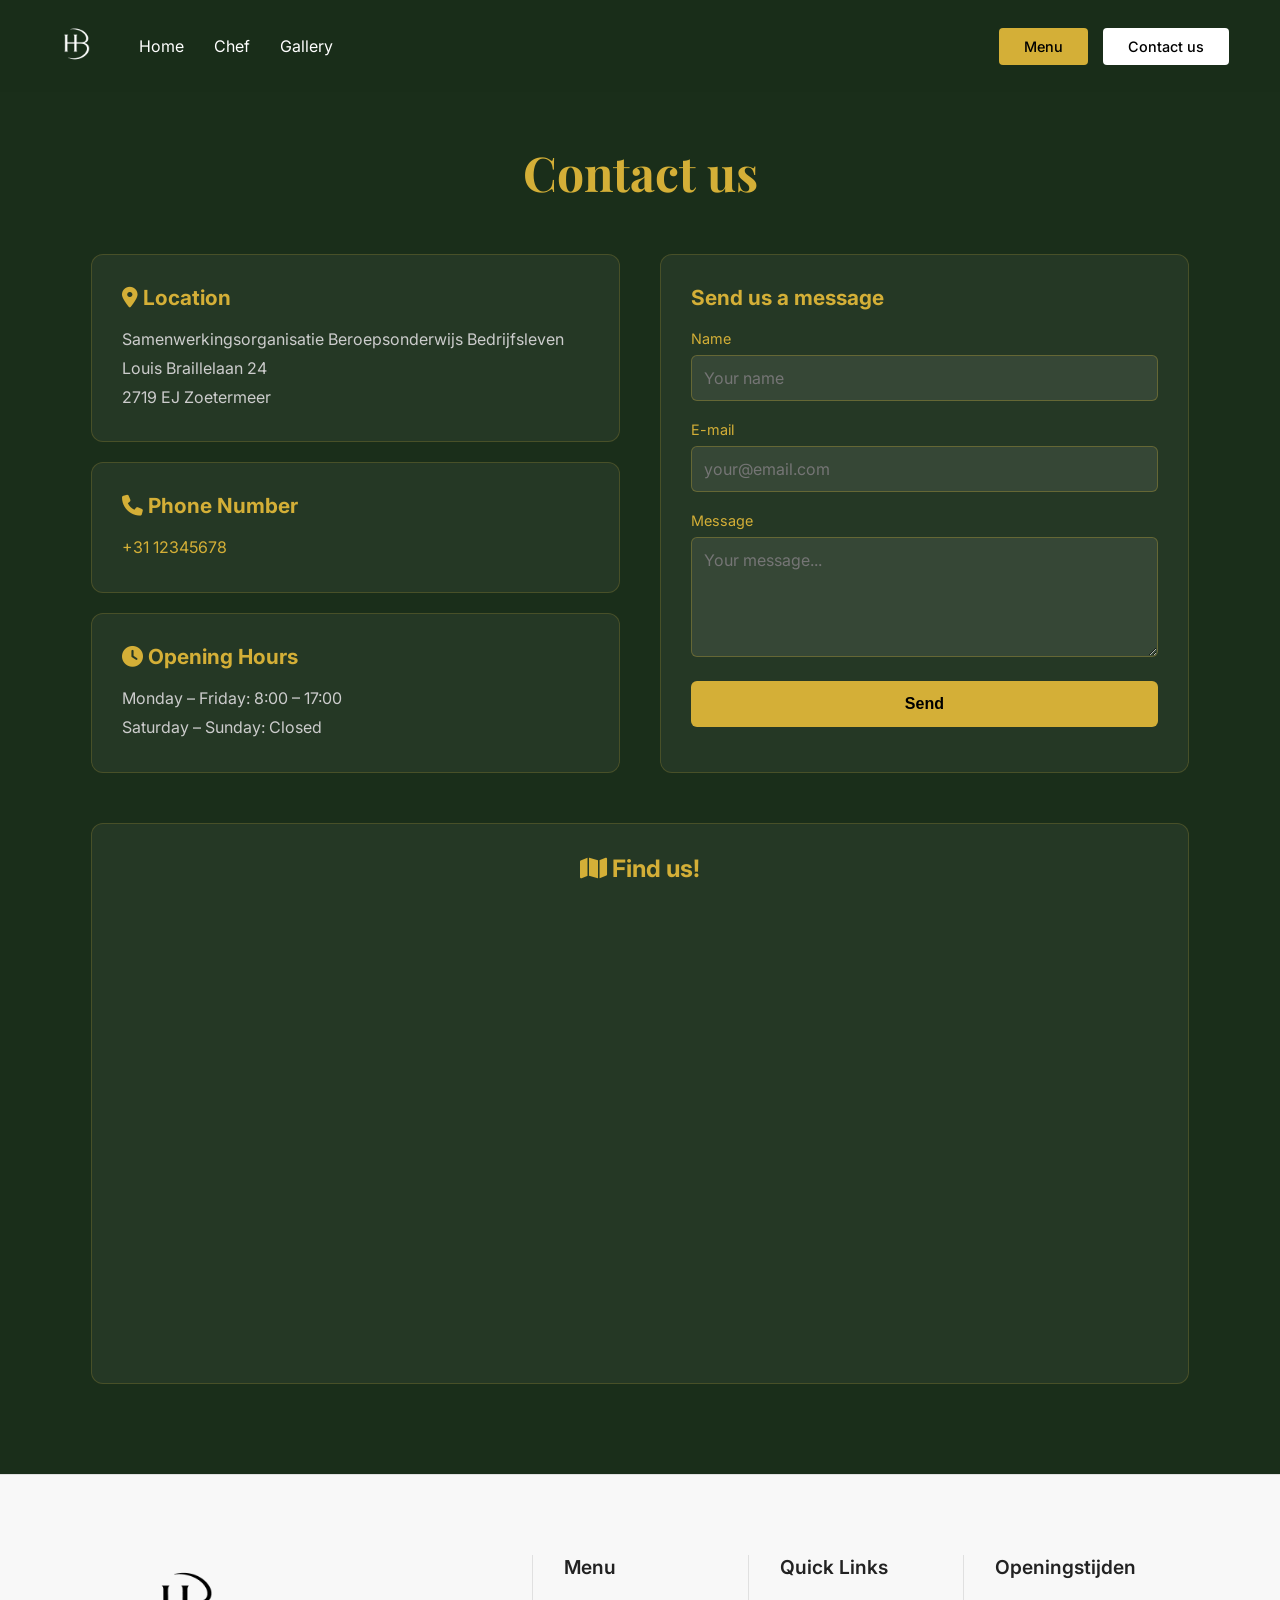
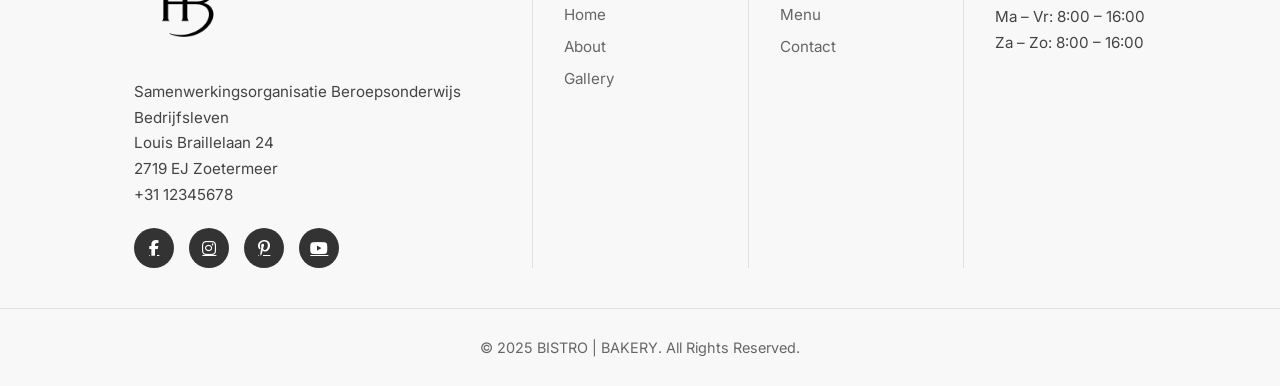
<file: contact.html>
<!DOCTYPE html>
<html lang="nl">
<head>
  <meta charset="UTF-8">
  <meta name="viewport" content="width=device-width, initial-scale=1.0">
  <title>Contact | Bistro Bakery</title>
  <link rel="preconnect" href="https://fonts.googleapis.com">
  <link rel="preconnect" href="https://fonts.gstatic.com" crossorigin>
  <link href="https://fonts.googleapis.com/css2?family=Playfair+Display:wght@400;600;700&family=Inter:wght@300;400;500;600&display=swap" rel="stylesheet">
  <link rel="stylesheet" href="https://cdnjs.cloudflare.com/ajax/libs/font-awesome/6.4.0/css/all.min.css">
  <link rel="stylesheet" href="css/contact.css">
</head>
<body>

  <nav class="navbar">
    <div class="nav-left">
      <div class="logo">
        <img src="images/logo2.png" alt="Bakery Logo" style="height:48px;">
      </div>
      <ul class="nav-links">
        <li><a href="index.html#home">Home</a></li>
        <li><a href="index.html#chef">Chef</a></li>
        <li><a href="index.html#gallery">Gallery</a></li>
      </ul>
    </div>
    <div class="nav-buttons">
      <a href="menu.html" class="btn nav-btn yellow">Menu</a>
      <a href="contact.html" class="btn nav-btn primary">Contact us</a>
    </div>
  </nav>

  <section class="contact-section">
    <h1 class="contact-title">Contact us</h1>

    <div class="contact-grid">
      <div>
        <div class="info-box">
          <h3><i class="fas fa-map-marker-alt"></i> Location</h3>
          <p>
            Samenwerkingsorganisatie Beroepsonderwijs Bedrijfsleven<br>
            Louis Braillelaan 24<br>
            2719 EJ Zoetermeer
          </p>
        </div>

        <div class="info-box" style="margin-top: 20px;">
          <h3><i class="fas fa-phone"></i> Phone Number</h3>
          <p><a href="tel:+3112345678">+31 12345678</a></p>
        </div>

        <div class="info-box" style="margin-top: 20px;">
          <h3><i class="fas fa-clock"></i> Opening Hours</h3>
          <p>
            Monday – Friday: 8:00 – 17:00<br>
            Saturday – Sunday: Closed
          </p>
        </div>
      </div>

      <div class="form-box">
        <h3>Send us a message</h3>
        <form id="contactForm">
          <div class="form-group">
            <label>Name</label>
            <input type="text" placeholder="Your name" required>
          </div>

          <div class="form-group">
            <label>E-mail</label>
            <input type="email" placeholder="your@email.com" required>
          </div>

          <div class="form-group">
            <label>Message</label>
            <textarea placeholder="Your message..." required></textarea>
          </div>

          <button type="submit" class="submit-btn">Send</button>
        </form>

        <div class="success-msg" id="successMsg">
          ✓ Thank you! We will get back to you soon.
        </div>
      </div>
    </div>

    <div class="map-section">
      <h3><i class="fas fa-map"></i> Find us!</h3>
      <div class="map-container" style="width:100%; height:450px;">
        <iframe
          src="https://www.google.com/maps/embed?pb=!1m18!1m12!1m3!1d2462.1474227369293!2d4.4771028!3d52.0464964!2m3!1f0!2f0!3f0!3m2!1i1024!2i768!4f13.1!3m3!1m2!1s0x47c5c93fb71e9109%3A0x7a72e941d7988df2!2sSamenwerkingsorganisatie%20Beroepsonderwijs%20Bedrijfsleven%20(SBB)!5e0!3m2!1snl!2snl!4v1708433064444!5m2!1snl!2snl"
          width="100%" height="100%" style="border:0;" allowfullscreen="" loading="lazy" referrerpolicy="no-referrer-when-downgrade">
        </iframe>
      </div>
    </div>
  </section>

  <footer class="footer">
    <div class="footer-column">
      <img src="images/logobb.png" alt="Bistro Bakery Logo" class="footer-logo">
      <p>
        Samenwerkingsorganisatie Beroepsonderwijs Bedrijfsleven<br>
        Louis Braillelaan 24<br>
        2719 EJ Zoetermeer<br>
        +31 12345678
      </p>
      <div class="socials">
        <a href="#"><i class="fab fa-facebook-f"></i></a>
        <a href="#"><i class="fab fa-instagram"></i></a>
        <a href="#"><i class="fab fa-pinterest-p"></i></a>
        <a href="#"><i class="fab fa-youtube"></i></a>
      </div>
    </div>

    <div class="footer-column">
      <h3>Menu</h3>
      <ul>
        <li><a href="index.html#home">Home</a></li>
        <li><a href="index.html#story">About</a></li>
        <li><a href="index.html#gallery">Gallery</a></li>
      </ul>
    </div>

    <div class="footer-column">
      <h3>Quick Links</h3>
      <ul>
        <li><a href="menu.html">Menu</a></li>
        <li><a href="contact.html">Contact</a></li>
      </ul>
    </div>

    <div class="footer-column">
      <h3>Openingstijden</h3>
      <p>Ma – Vr: 8:00 – 16:00<br>Za – Zo: 8:00 – 16:00</p>
    </div>
  </footer>

  <div class="footer-bottom">
    <p>&copy; 2025 BISTRO | BAKERY. All Rights Reserved.</p>
  </div>

<script src="js/contact.js"></script>
</body>
</html>
</file>
<file: css/contact.css>
/* CSS VARIABELEN - Kleuren die we overal gebruiken */
    :root {
      --yellow: #d4af37;
      --dark-green: #1a2e1a;
      --light-gray: #f8f8f8;
    }

    /* RESET - Zorgt dat alles op 0 begint */
    * {
      margin: 0;
      padding: 0;
      box-sizing: border-box;
    }

    /* BODY - De basis van de hele pagina */
    body {
      font-family: 'Inter', sans-serif;
      background: var(--dark-green);
      color: #fff;
    }

    /* NAVBAR - Bovenste menu balk */
    .navbar {
      position: fixed;
      top: 0;
      left: 0;
      width: 100%;
      padding: 20px 4%;
      display: flex;
      justify-content: space-between;
      align-items: center;
      z-index: 1000;
      background: rgba(26, 46, 26, 0.9);
      backdrop-filter: blur(10px);
    }

    .nav-left {
      display: flex;
      align-items: center;
      gap: 40px;
    }

    .nav-links {
      display: flex;
      gap: 30px;
      list-style: none;
    }

    .nav-links a {
      color: #fff;
      text-decoration: none;
      font-size: 1rem;
      transition: color 0.3s;
    }

    .nav-links a:hover {
      color: var(--yellow);
    }

    .nav-buttons {
      display: flex;
      gap: 15px;
    }

    .btn {
      padding: 10px 25px;
      font-weight: 500;
      text-decoration: none;
      font-size: 0.9rem;
      border-radius: 4px;
      transition: all 0.3s;
    }

    .nav-btn.yellow {
      background: var(--yellow);
      color: #000;
    }

    .nav-btn.yellow:hover {
      background: #eecf61;
      transform: translateY(-2px);
    }

    .nav-btn.primary {
      background: #fff;
      color: #000;
    }

    .nav-btn.primary:hover {
      background: #f1f1f1;
      transform: translateY(-2px);
    }

    /* CONTACT SECTIE - Alles onder de navbar */
    .contact-section {
      margin-top: 100px;
      padding: 40px 4%;
      max-width: 1200px;
      margin-left: auto;
      margin-right: auto;
    }

    /* TITEL */
    .contact-title {
      font-family: 'Playfair Display', serif;
      font-size: 3rem;
      color: var(--yellow);
      text-align: center;
      margin-bottom: 50px;
    }

    /* GRID LAYOUT - 2 kolommen naast elkaar */
    .contact-grid {
      display: grid;
      grid-template-columns: 1fr 1fr;
      gap: 40px;
      margin-bottom: 50px;
    }

    /* INFO CARDS - Linker kant */
    .info-box {
      background: rgba(255, 255, 255, 0.05);
      padding: 30px;
      border-radius: 12px;
      border: 1px solid rgba(212, 175, 55, 0.2);
    }

    .info-box h3 {
      color: var(--yellow);
      font-size: 1.3rem;
      margin-bottom: 15px;
    }

    .info-box p {
      color: #ccc;
      line-height: 1.8;
      font-size: 1rem;
    }

    .info-box a {
      color: var(--yellow);
      text-decoration: none;
    }

    .info-box a:hover {
      text-decoration: underline;
    }

    /* FORMULIER - Rechter kant */
    .form-box {
      background: rgba(255, 255, 255, 0.05);
      padding: 30px;
      border-radius: 12px;
      border: 1px solid rgba(212, 175, 55, 0.2);
    }

    .form-box h3 {
      color: var(--yellow);
      font-size: 1.3rem;
      margin-bottom: 20px;
    }

    /* FORM INPUTS */
    .form-group {
      margin-bottom: 20px;
    }

    .form-group label {
      display: block;
      color: var(--yellow);
      margin-bottom: 8px;
      font-size: 0.9rem;
    }

    .form-group input,
    .form-group textarea {
      width: 100%;
      padding: 12px;
      border: 1px solid rgba(212, 175, 55, 0.3);
      border-radius: 6px;
      background: rgba(255, 255, 255, 0.08);
      color: #fff;
      font-size: 1rem;
      font-family: 'Inter', sans-serif;
    }

    .form-group textarea {
      min-height: 120px;
      resize: vertical;
    }

    .form-group input:focus,
    .form-group textarea:focus {
      outline: none;
      border-color: var(--yellow);
    }

    /* SUBMIT BUTTON */
    .submit-btn {
      width: 100%;
      padding: 14px;
      background: var(--yellow);
      color: #000;
      border: none;
      border-radius: 6px;
      font-size: 1rem;
      font-weight: 600;
      cursor: pointer;
      transition: all 0.3s;
    }

    .submit-btn:hover {
      background: #eecf61;
      transform: translateY(-2px);
    }

    /* SUCCESS MESSAGE */
    .success-msg {
      display: none;
      background: rgba(76, 175, 80, 0.2);
      border: 1px solid #4caf50;
      padding: 15px;
      border-radius: 6px;
      margin-top: 15px;
      text-align: center;
      color: #4caf50;
    }

    .success-msg.show {
      display: block;
    }

    /* KAART SECTIE - Google Maps */
    .map-section {
      background: rgba(255, 255, 255, 0.05);
      padding: 30px;
      border-radius: 12px;
      border: 1px solid rgba(212, 175, 55, 0.2);
      margin-bottom: 50px;
    }

    .map-section h3 {
      color: var(--yellow);
      font-size: 1.5rem;
      margin-bottom: 20px;
      text-align: center;
    }

    .map-container {
      border-radius: 8px;
      overflow: hidden;
      height: 400px;
    }

    .map-container iframe {
      width: 100%;
      height: 100%;
      border: none;
    }

    /* FOOTER */
    .footer {
      display: grid;
      grid-template-columns: 2fr 1fr 1fr 1fr;
      gap: 0;
      padding: 80px 8% 40px;
      background: var(--light-gray);
      color: #444;
      border-top: 1px solid #e0e0e0;
    }

    .footer-column {
      padding: 0 32px;
      position: relative;
    }

    .footer-column:not(:first-child)::before {
      content: "";
      position: absolute;
      left: 0;
      top: 0;
      height: 100%;
      width: 1px;
      background: #e0e0e0;
    }

    .footer-logo {
      width: 100px;
      margin-bottom: 20px;
    }

    .footer-column h3 {
      font-size: 1.2rem;
      margin-bottom: 25px;
      font-weight: 600;
      color: #222;
    }

    .footer-column p {
      font-size: 0.95rem;
      line-height: 1.7;
      margin-bottom: 20px;
    }

    .footer-column ul {
      list-style: none;
    }

    .footer-column ul li {
      margin-bottom: 12px;
    }

    .footer-column ul a {
      text-decoration: none;
      color: #666;
      font-size: 0.95rem;
      transition: color 0.3s;
    }

    .footer-column ul a:hover {
      color: var(--yellow);
    }

    .socials {
      display: flex;
      gap: 15px;
      margin-top: 20px;
    }

    .socials a {
      display: flex;
      align-items: center;
      justify-content: center;
      width: 40px;
      height: 40px;
      background: #333;
      color: #fff;
      border-radius: 50%;
      transition: all 0.3s;
    }

    .socials a:hover {
      background: var(--yellow);
      color: #000;
      transform: translateY(-3px);
    }

    .footer-bottom {
      text-align: center;
      padding: 30px 8%;
      background: var(--light-gray);
      border-top: 1px solid #e0e0e0;
      font-size: 0.9rem;
      color: #666;
    }

    /* RESPONSIVE - Voor mobiel */
    @media (max-width: 768px) {
      .nav-links {
        display: none;
      }

      .contact-grid {
        grid-template-columns: 1fr;
      }

      .contact-title {
        font-size: 2rem;
      }

      .footer {
        grid-template-columns: 1fr;
      }

      .footer-column:not(:first-child)::before {
        display: none;
      }
    }
</file>
